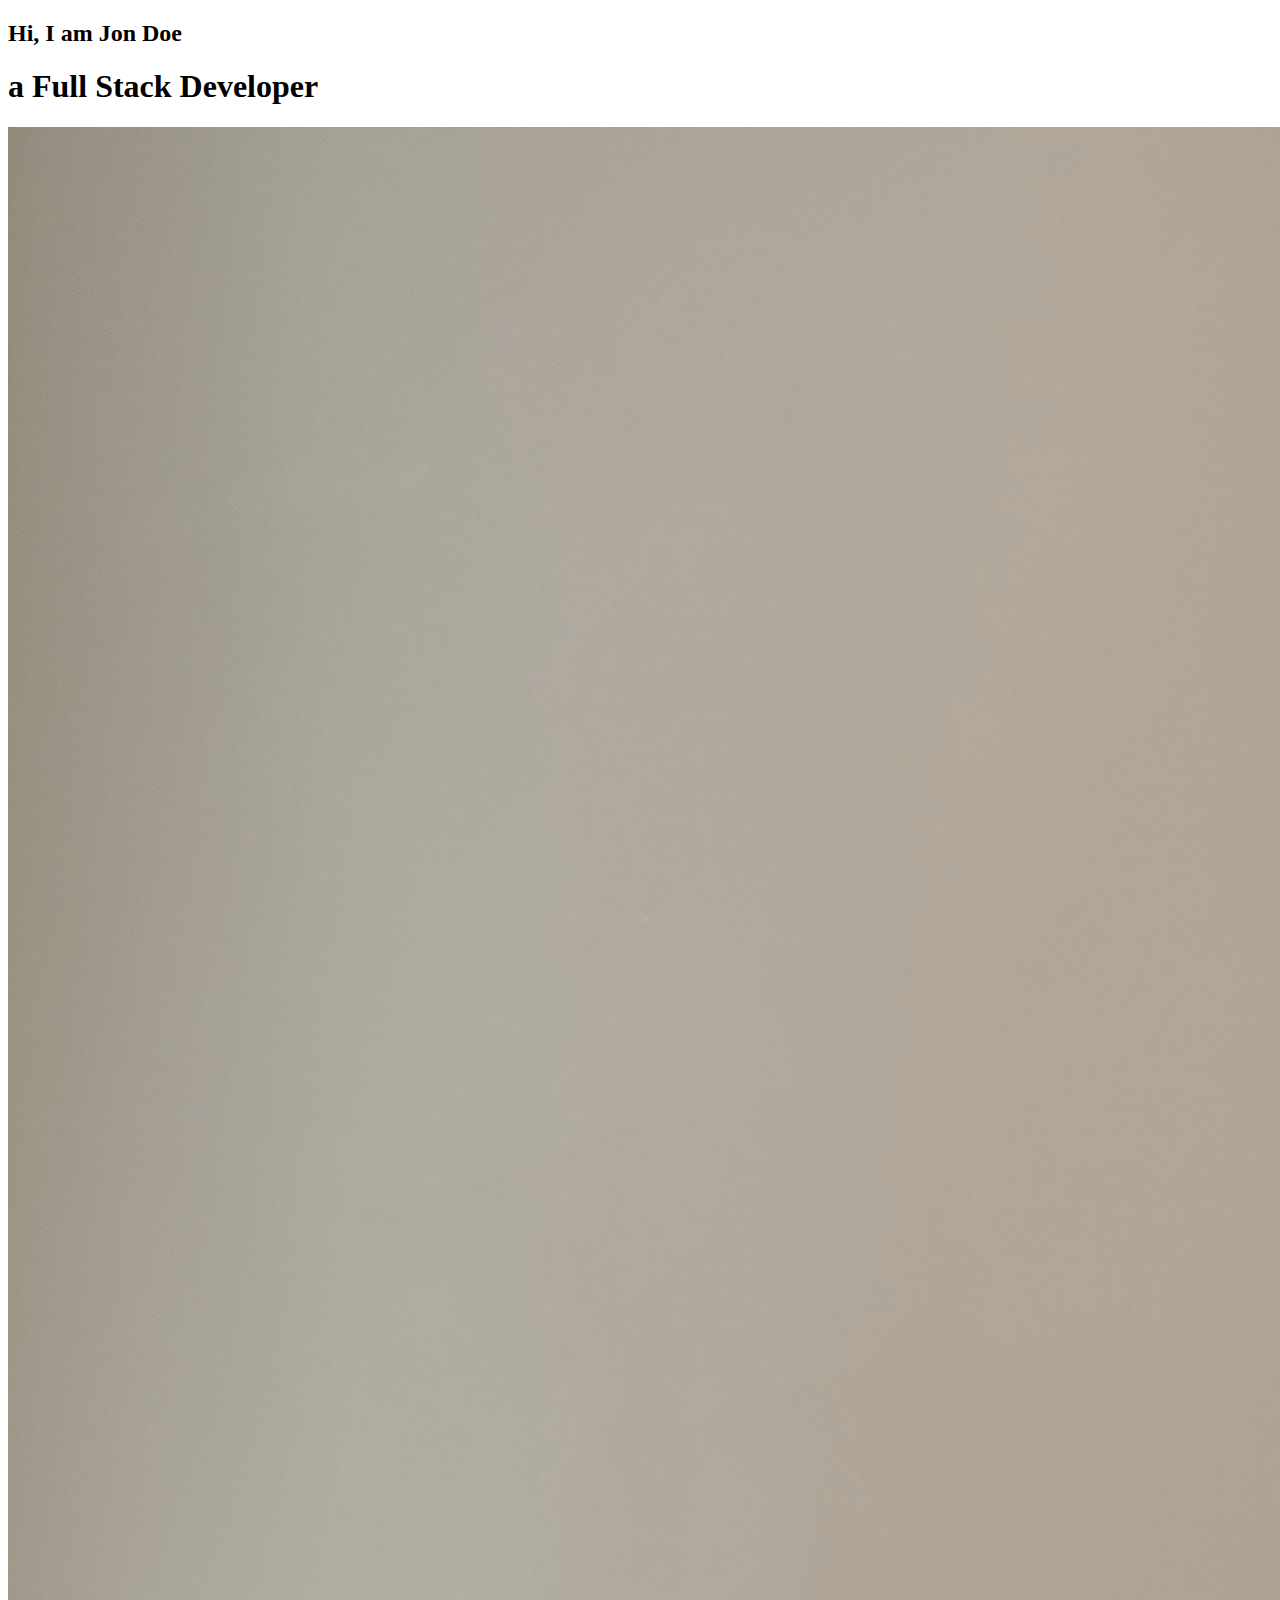
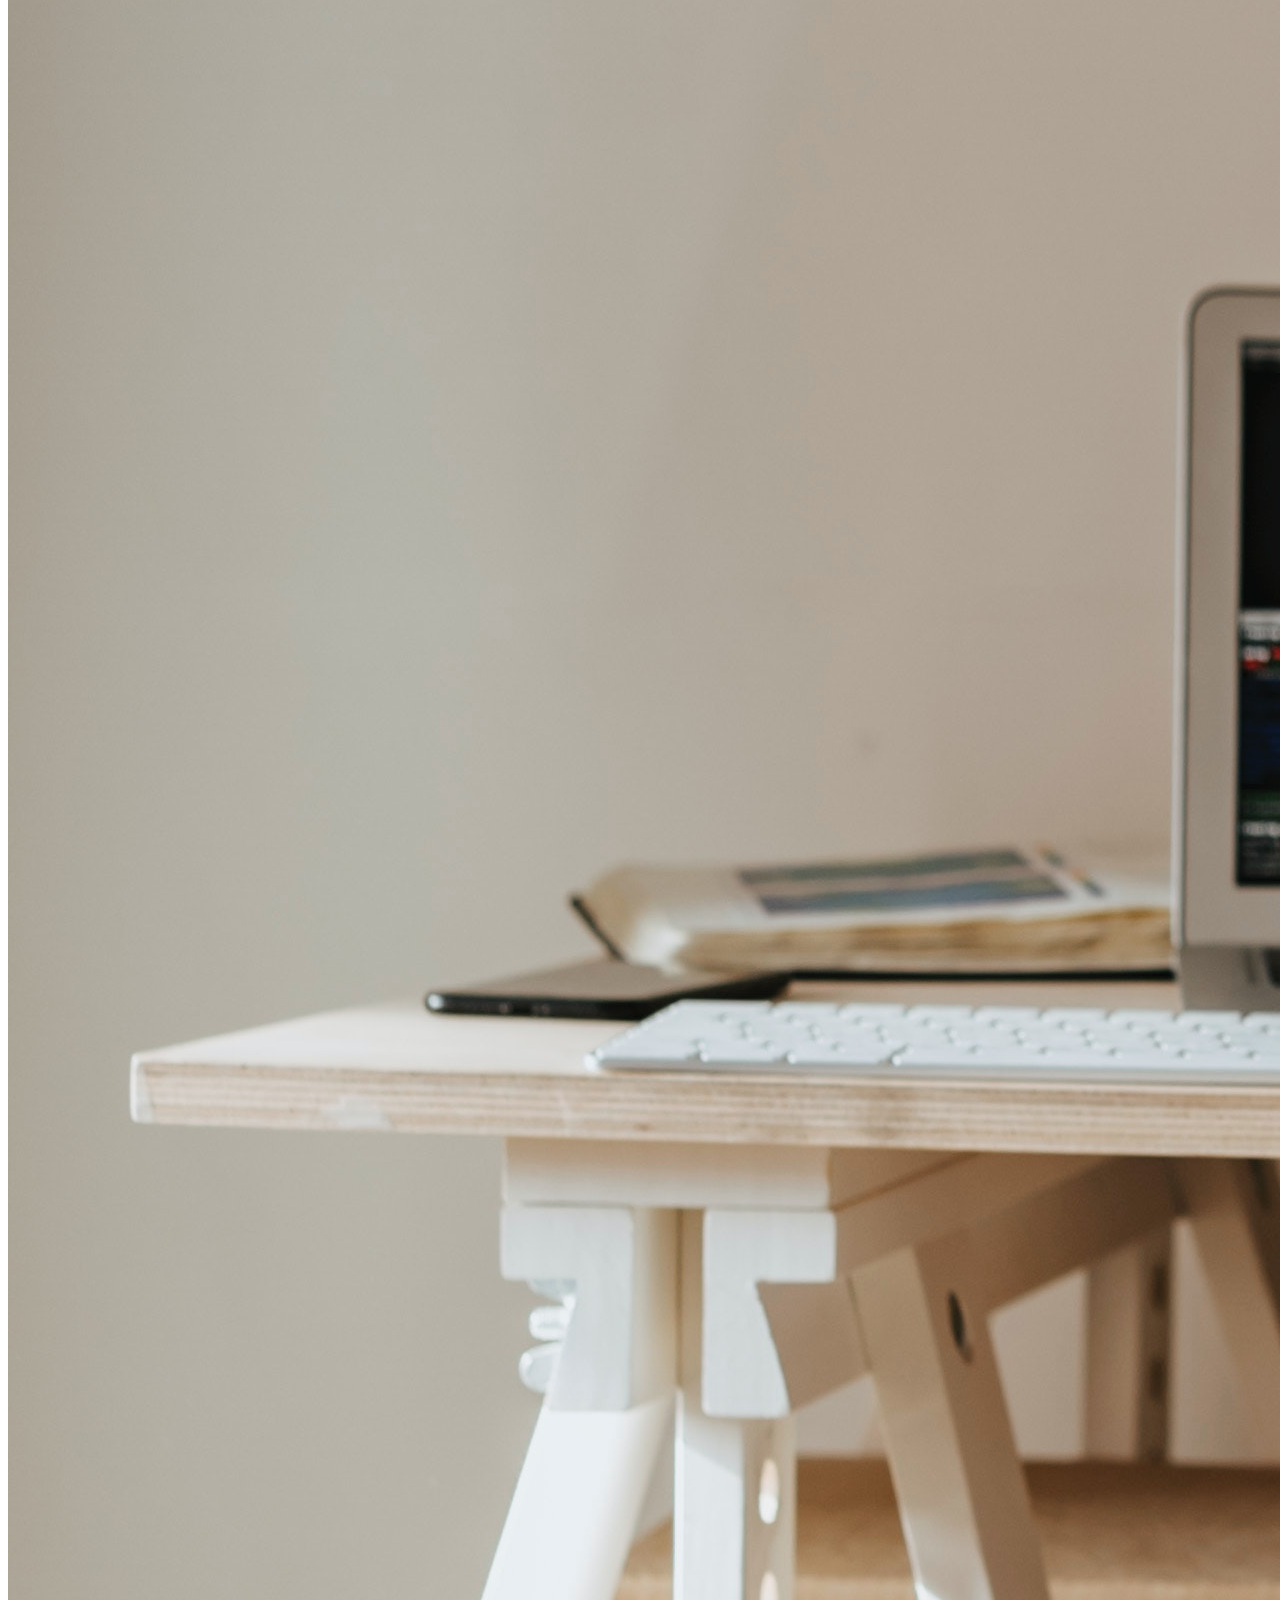
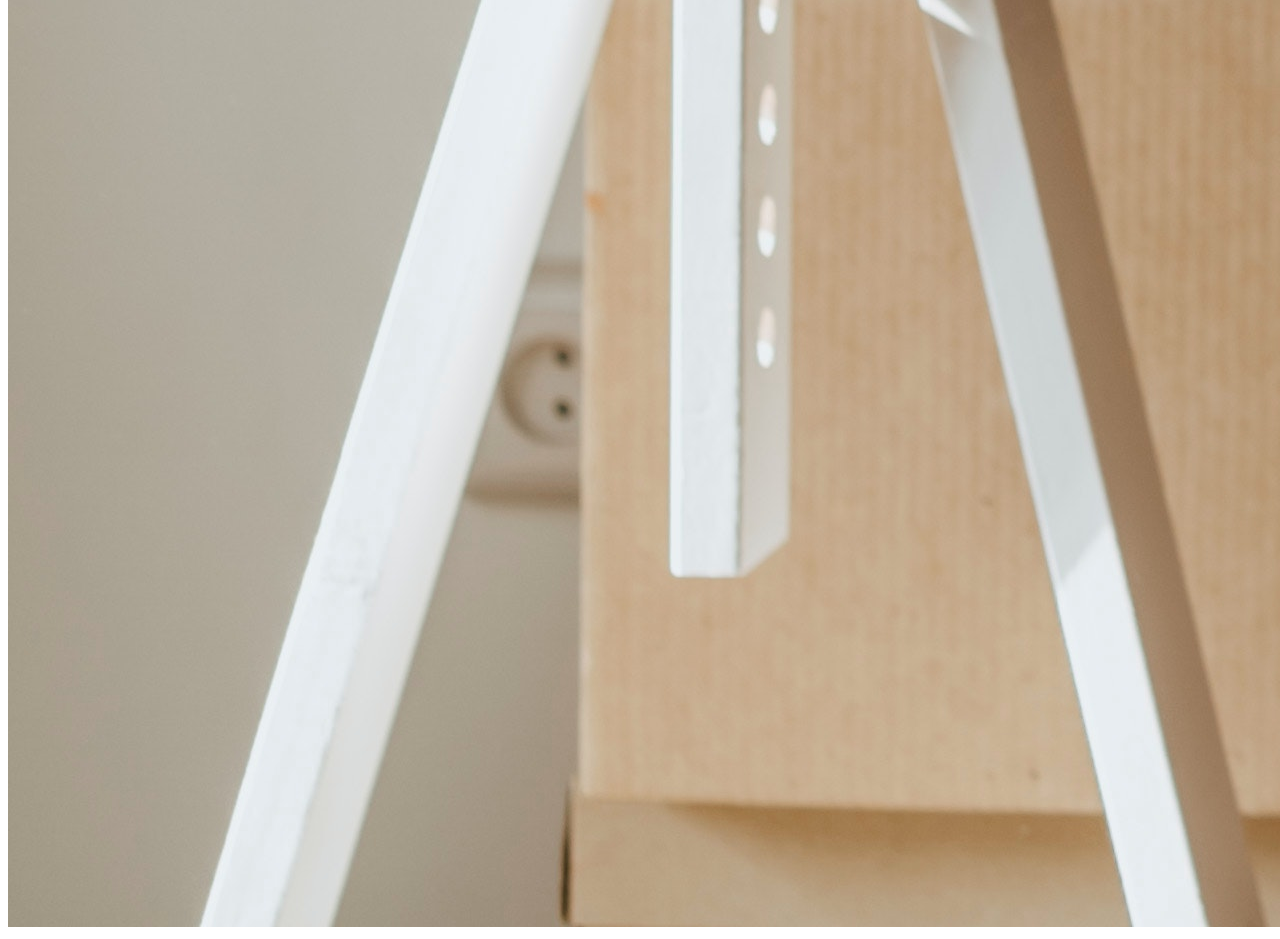
<file: PortfolioLandingPage/Index.html>
<!DOCTYPE html>
<html lang="en">
  <head>
    <meta charset="UTF-8" />
    <meta name="viewport" content="width=device-width, initial-scale=1.0" />
    <meta http-equiv="X-UA-Compatible" content="ie=edge" />
    <title>Document</title>
  </head>
  <body>
    <section class="hero">
      <div class="hero-content">
        <h2>Hi, I am Jon Doe</h2>
        <h1>a Full Stack Developer</h1>
      </div>
      <img src="./pexels-olia-danilevich-4974907.jpg" alt="hero image" />
    </section>
  </body>
</html>
</file>
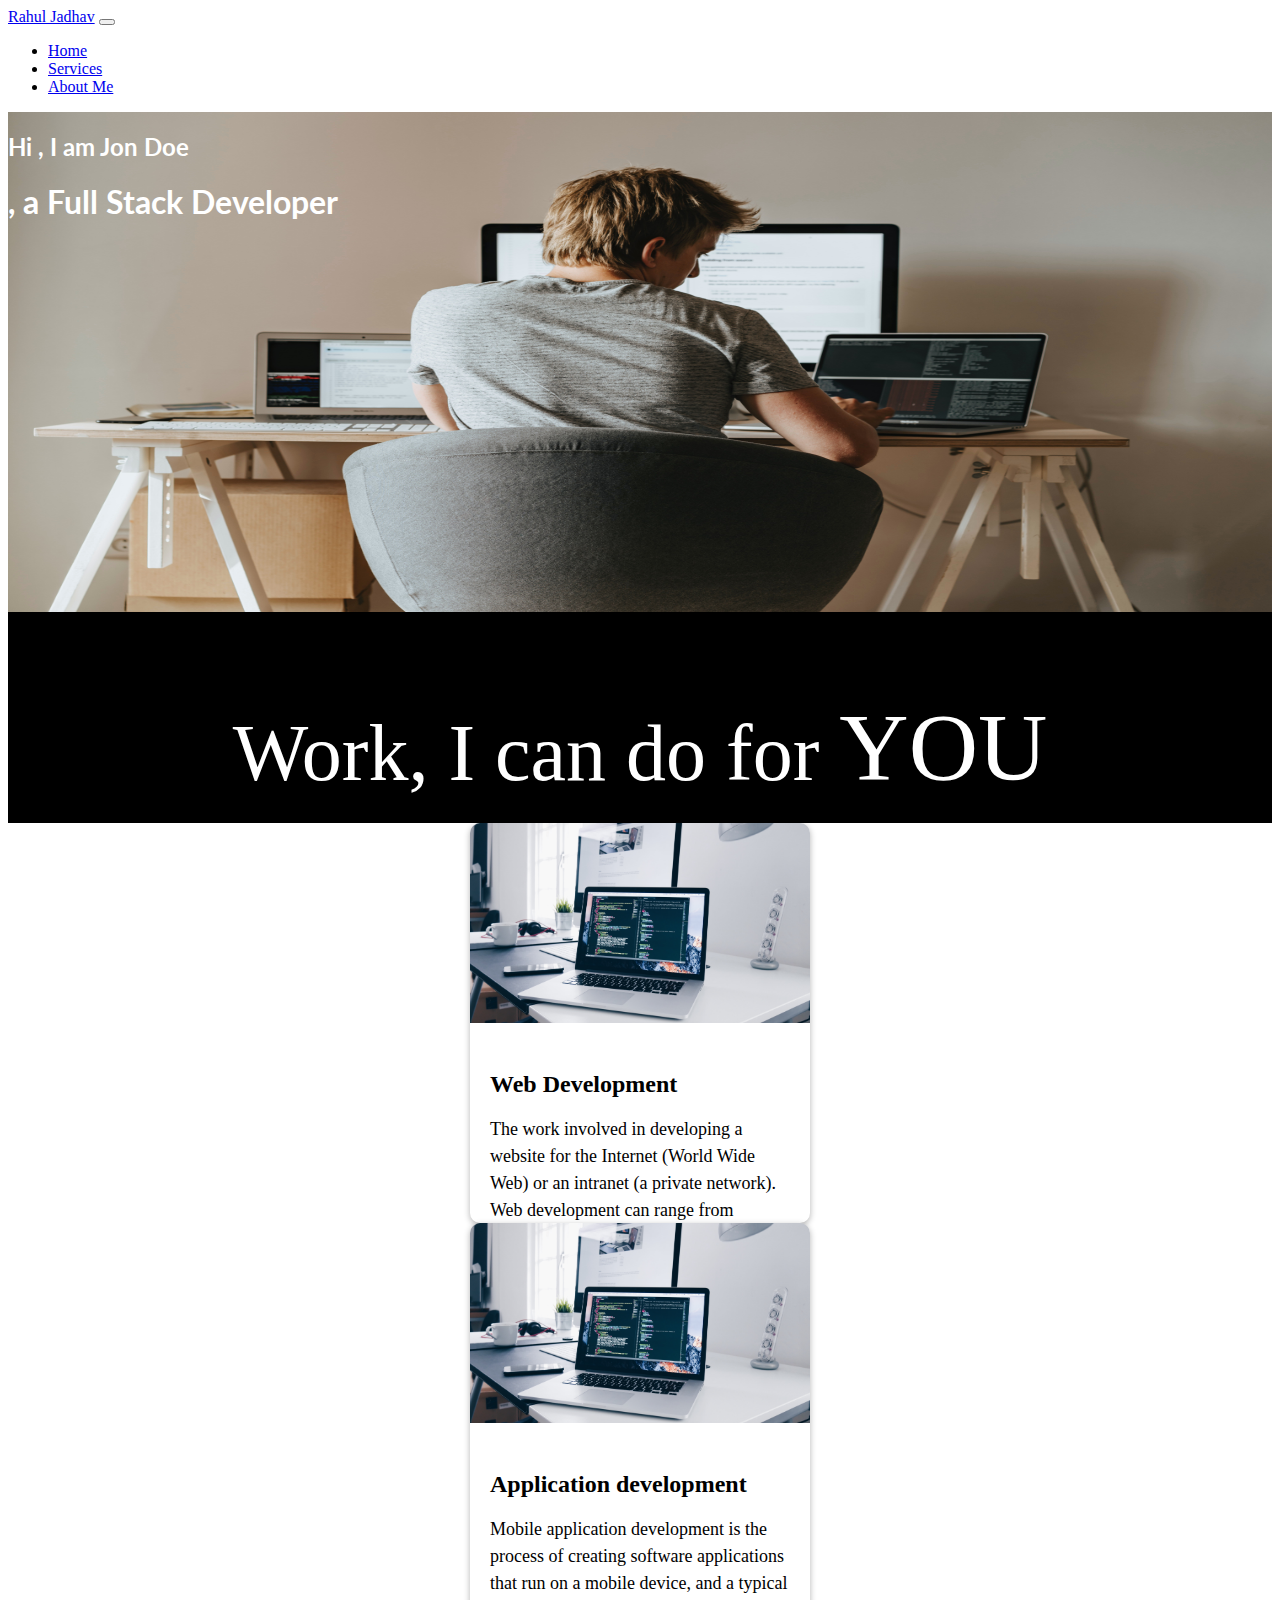
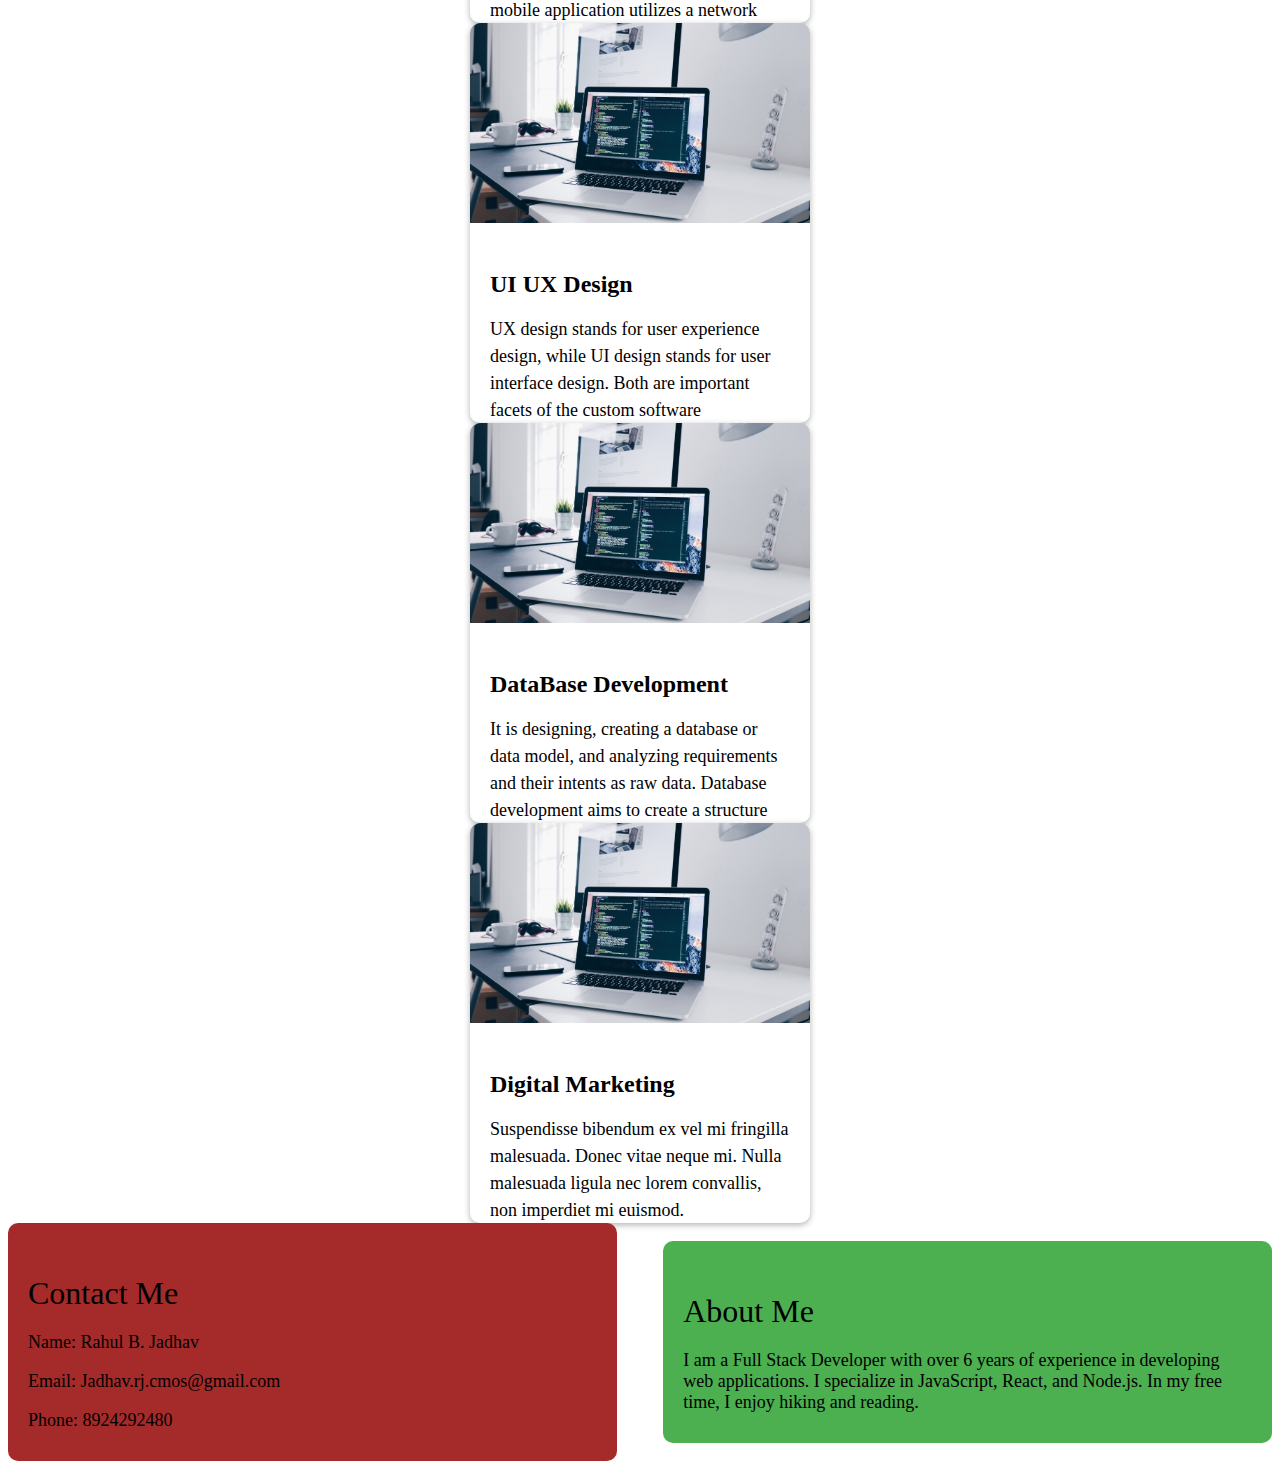
<file: Project/MyPortfolio/index.html>
<!DOCTYPE html>
<html lang="en">
  <head>
    <meta charset="UTF-8" />
    <meta name="viewport" content="width=device-width, initial-scale=1.0" />
    <meta http-equiv="X-UA-Compatible" content="ie=edge" />
    <title>Document</title>
    <link
      href="https://fonts.googleapis.com/css?family=Lato"
      rel="stylesheet"
    />

    <link
      href="https://cdn.jsdelivr.net/npm/bootstrap@5.2.3/dist/css/bootstrap.min.css"
      rel="stylesheet"
      integrity="sha384-rbsA2VBKQhggwzxH7pPCaAqO46MgnOM80zW1RWuH61DGLwZJEdK2Kadq2F9CUG65"
      crossorigin="anonymous"
    />
    <link rel="stylesheet" href="./styles.css" />
  </head>
  <body>
    <!-- navbar -->
    <nav class="navbar navbar-expand-lg bg-body-tertiary">
      <div class="container-fluid">
        <a class="navbar-brand" href="#">Rahul Jadhav</a>
        <button
          class="navbar-toggler"
          type="button"
          data-bs-toggle="collapse"
          data-bs-target="#navbarNavDropdown"
          aria-controls="navbarNavDropdown"
          aria-expanded="false"
          aria-label="Toggle navigation"
        >
          <span class="navbar-toggler-icon"></span>
        </button>
        <div class="collapse navbar-collapse" id="navbarNavDropdown">
          <ul class="navbar-nav">
            <li class="nav-item">
              <a class="nav-link active" aria-current="page" href="#Home"
                >Home</a
              >
            </li>
            <li class="nav-item">
              <a class="nav-link active" href="#">Services</a>
            </li>
            <li class="nav-item">
              <a class="nav-link active" href="#">About Me</a>
            </li>
            <!-- <li class="nav-item dropdown">
                <a class="nav-link dropdown-toggle" href="#" role="button" data-bs-toggle="dropdown" aria-expanded="false">
                  Dropdown link
                </a>
                <ul class="dropdown-menu">
                  <li><a class="dropdown-item" href="#">Action</a></li>
                  <li><a class="dropdown-item" href="#">Another action</a></li>
                  <li><a class="dropdown-item" href="#">Something else here</a></li>
                </ul>
              </li> -->
          </ul>
        </div>
      </div>
    </nav>
    <!-- navbar end -->
    <!-- Main Intro Hero -->
    <section class="hero-section d-flex justify-content-center" id="Home">
      <!-- that content my image and inside that image my text -->
      <div class="heroContain .container-fluid">
        <div class="row">
          <div class="col">
            <h2>Hi , I am Jon Doe</h2>
            <h1>, a Full Stack Developer</h1>
          </div>
        </div>
      </div>
    </section>
    <!-- Main Hero end -->
    <!-- Black Box section start -->
    <section class="Black_Box">
      <div class=".container-fluid black-box-content">
        <h3>Work, I can do for <span>YOU</span></h3>
      </div>
    </section>

    <!-- <section class="black-box">
      <div class="black-box-content">
        <h3>Work, I can do for <span>YOU</span></h3>
      </div>
    </section> -->
    <!-- Black Box section end -->
    <!-- Card Section start -->
    <section id="services-card">
      <div class="container text-center d-flex">
        <div class="row">
          <div class="col mt-3">
            <div class="grid-item">
              <div class="card">
                <img src="./web_development.jpg" alt="web development" />
                <div class="card-content">
                  <h3>Web Development</h3>
                  <p>
                    The work involved in developing a website for the Internet
                    (World Wide Web) or an intranet (a private network). Web
                    development can range from developing a simple single static
                    page of plain text to complex web applications, electronic
                    businesses, and social network services.
                  </p>
                </div>
              </div>
            </div>
          </div>
          <div class="col mt-3">
            <div class="grid-item">
              <div class="card">
                <img
                  src="./web_development.jpg"
                  alt="application development"
                />
                <div class="card-content">
                  <h3>Application development</h3>
                  <p>
                    Mobile application development is the process of creating
                    software applications that run on a mobile device, and a
                    typical mobile application utilizes a network connection to
                    work with remote computing resources.
                  </p>
                </div>
              </div>
            </div>
          </div>
          <div class="col mt-3">
            <div class="grid-item">
              <div class="card">
                <img src="./web_development.jpg" alt="graphic design" />
                <div class="card-content">
                  <h3>UI UX Design</h3>
                  <p>
                    UX design stands for user experience design, while UI design
                    stands for user interface design. Both are important facets
                    of the custom software development process, and both involve
                    working closely with users to create interfaces that are
                    both effective and easy to use.
                  </p>
                </div>
              </div>
            </div>
          </div>
          <div class="col mt-3">
            <div class="grid-item">
              <div class="card">
                <img src="./web_development.jpg" alt="database development" />
                <div class="card-content">
                  <h3>DataBase Development</h3>
                  <p>
                    It is designing, creating a database or data model, and
                    analyzing requirements and their intents as raw data.
                    Database development aims to create a structure that will
                    allow for the efficient storage and retrieval of data. Being
                    a blueprint for the database, it should meet the needs of
                    business.
                  </p>
                </div>
              </div>
            </div>
          </div>
          <div class="col mt-3">
            <div class="grid-item">
              <div class="card">
                <img src="./web_development.jpg" alt="digital marketing" />
                <div class="card-content">
                  <h3>Digital Marketing</h3>
                  <p>
                    Suspendisse bibendum ex vel mi fringilla malesuada. Donec
                    vitae neque mi. Nulla malesuada ligula nec lorem convallis,
                    non imperdiet mi euismod.
                  </p>
                </div>
              </div>
            </div>
          </div>
        </div>
      </div>
    </section>
    <!-- Card Section end -->
    <!-- <section class="skill">
      <div class="grid-item">
        <div class="card">
          <img src="./web_development.jpg" alt="web development">
          <div class="card-content">
            <h3>Web Development</h3>
            <p>The work involved in developing a website for the Internet
              (World Wide Web) or an intranet (a private network). Web
              development can range from developing a simple single static
              page of plain text to complex web applications, electronic
              businesses, and social network services.</p>
          </div>
        </div>
      </div>
      <div class="grid-item">
        <div class="card">
          <img src="./web_development.jpg" alt="application development">
          <div class="card-content">
            <h3>Application development</h3>
            <p>Mobile application development is the process of creating
              software applications that run on a mobile device, and a
              typical mobile application utilizes a network connection to
              work with remote computing resources.</p>
          </div>
        </div>
      </div>
      <div class="grid-item">
        <div class="card">
          <img src="./web_development.jpg" alt="graphic design">
          <div class="card-content">
            <h3>UI UX Design</h3>
            <p> UX design stands for user experience design, while UI design
              stands for user interface design. Both are important facets of
              the custom software development process, and both involve
              working closely with users to create interfaces that are both
              effective and easy to use.</p>
          </div>
        </div>
      </div>
      <div class="grid-item">
        <div class="card">
          <img src="./web_development.jpg" alt="database development">
          <div class="card-content">
            <h3>DataBase Development</h3>
            <p>It is designing, creating a database or data model, and
              analyzing requirements and their intents as raw data. Database
              development aims to create a structure that will allow for the
              efficient storage and retrieval of data. Being a blueprint for
              the database, it should meet the needs of business.</p>
          </div>
        </div>
      </div>
      <div class="grid-item">
        <div class="card">
          <img src="./web_development.jpg" alt="digital marketing">
          <div class="card-content">
            <h3>Digital Marketing</h3>
            <p>Suspendisse bibendum ex vel mi fringilla malesuada. Donec vitae neque mi. Nulla malesuada ligula nec lorem convallis, non imperdiet mi euismod.</p>
          </div>
        </div>
      </div>
    </section> -->
    <!-- Bottom Section Start -->

    <!-- <div class="d-flex flex-row flex-wrap justify-content-between mt-4">
    
      <div class="contactme p-3">
        <h1>Contact me</h1>
        <p>
          Name: Rahul B. Jadhav, Email: Jadhav.rj.cmos@gmail.com
          rahul.jadhav.rj3006@gmail.com Address: Miraj sangli, Maharashtra,India
          Phone:8329242980
        </p>
      </div>

      <div class="aboutme p-3">
        <h1>About me</h1>
        <p>
          6.11 Years experience in IT Industory, Key Skills:
          c#,vb.net,java,html,css,Javascript,SQL tools:azure,Visul
          studio/code,Ms-SQL,Sonarqube,google Cloud,AWS. etc.
        </p>
      </div>
    </div> -->
    <!-- grid -->
    <!-- <section class="contact d-flex">
      <div class="container d-flex mt-5">
        <div class="row">
          <div class="col">
            <div class="card contactme">
              <div class="card-body">
                <h5 class="card-title">Contact me</h5>
                <p class="card-text">
                  Name: Rahul B. Jadhav, Email: Jadhav.rj.cmos@gmail.com
                  rahul.jadhav.rj3006@gmail.com Address: Miraj sangli,
                  Maharashtra,India Phone:8329242980
                </p>
              </div>
            </div>
          </div>
          <div class="col">
            <div class="card aboutme">
              <div class="card-body">
                <h5 class="card-title">About me</h5>
                <p class="card-text">
                  6.11 Years experience in IT Industory, Key
                  Skills:c#,vb.net,java,html,css,Javascript,SQL
                  tools:azure,Visul studio/code,Ms-SQL,Sonarqube, google
                  Cloud,AWS. etc.
                </p>
              </div>
            </div>
          </div>
        </div>
      </div>
    </section> -->

    <section id="bottom-section">
      <div class="contact-me">
        <h3>Contact Me</h3>
        <p>Name: Rahul B. Jadhav</p>
        <p>Email: Jadhav.rj.cmos@gmail.com</p>
        <p>Phone: 8924292480</p>
      </div>
      <div class="about-me">
        <h3>About Me</h3>
        <p>
          I am a Full Stack Developer with over 6 years of experience in
          developing web applications. I specialize in JavaScript, React, and
          Node.js. In my free time, I enjoy hiking and reading.
        </p>
      </div>
    </section>
    <!-- </section> -->

    <!-- Bottom Section end -->
    <script
      src="https://cdn.jsdelivr.net/npm/bootstrap@5.2.3/dist/js/bootstrap.bundle.min.js"
      integrity="sha384-kenU1KFdBIe4zVF0s0G1M5b4hcpxyD9F7jL+jjXkk+Q2h455rYXK/7HAuoJl+0I4"
      crossorigin="anonymous"
    ></script>
  </body>
</html>
</file>
<file: Project/MyPortfolio/styles.css>
.Black_Box {
  background-color: #000;
  color: white;
  text-align: center;
}
/* 
.black-box {
  background-color: #000;
} */

.black-box-content {
  display: flex;
  justify-content: center;
  align-items: center;
  height: 100%;
}

.black-box-content h3 {
  font-size: 80px;
  font-weight: 400;
  color: white;
}

.black-box-content h3 span {
  font-size: 96px;
}

.heroContain {
  font-family: Lato;
  color: white;
  font-weight: 400;
}
.skills {
  display: grid;
  grid-template-columns: repeat(auto-fit, minmax(340px, 1fr));
  gap: 20px;
  margin: 20px;
  max-height: 400px;
  border-radius: 400px solid;
  box-shadow: forestgreen;
  overflow: hidden;
  text-overflow: ellipsis;
}

.skills:hover {
  overflow: visible;
}

.hero-section {
  display: flex;
  background-image: url("./pexels-olia-danilevich-4974907.jpg");
  background-repeat: no-repeat;
  background-size: 100% 100%;
  height: 500px;
}

.contactme {
  background-color: red;
}
.aboutme {
  background-color: brown;
}
/* skill */
skill {
  display: grid;
  grid-template-columns: repeat(auto-fit, minmax(340px, 1fr));
  margin: 40px;
  gap: 40px;
}

.grid-item {
  display: flex;
  justify-content: center;
  align-items: center;
}

.card {
  max-width: 340px;
  height: 400px;
  border-radius: 10px;
  box-shadow: 0 2px 6px rgba(0, 0, 0, 0.3);
  overflow: hidden;
}

.card img {
  width: 100%;
  height: 50%;
  object-fit: cover;
}

.card-content {
  padding: 20px;
}

.card-content h3 {
  font-size: 24px;
  font-weight: bold;
  margin-bottom: 10px;
}
.card-content p {
  font-size: 18px;
  line-height: 1.5;
}
/* Contact */
#bottom-section {
  display: flex;
  justify-content: space-between;
  align-items: center;
}

.contact-me,
.about-me {
  width: 45%;
}

.contact-me {
  background-color: brown;
  padding: 20px;
  border-radius: 10px;
}

.about-me {
  background-color: #4caf50;
  padding: 20px;
  border-radius: 10px;
}

h3 {
  font-size: 32px;
  font-weight: 400;
  margin-bottom: 20px;
}

p {
  font-size: 18px;
  margin-bottom: 10px;
}
/* Media query */
@media Screen and (max-width: 786px) {
  .hero-section {
    min-height: 50vh;
  }
  .black-box-content {
    font-size: 24px;
  }
  #bottom-section {
    flex-direction: column;
  }
}
</file>
